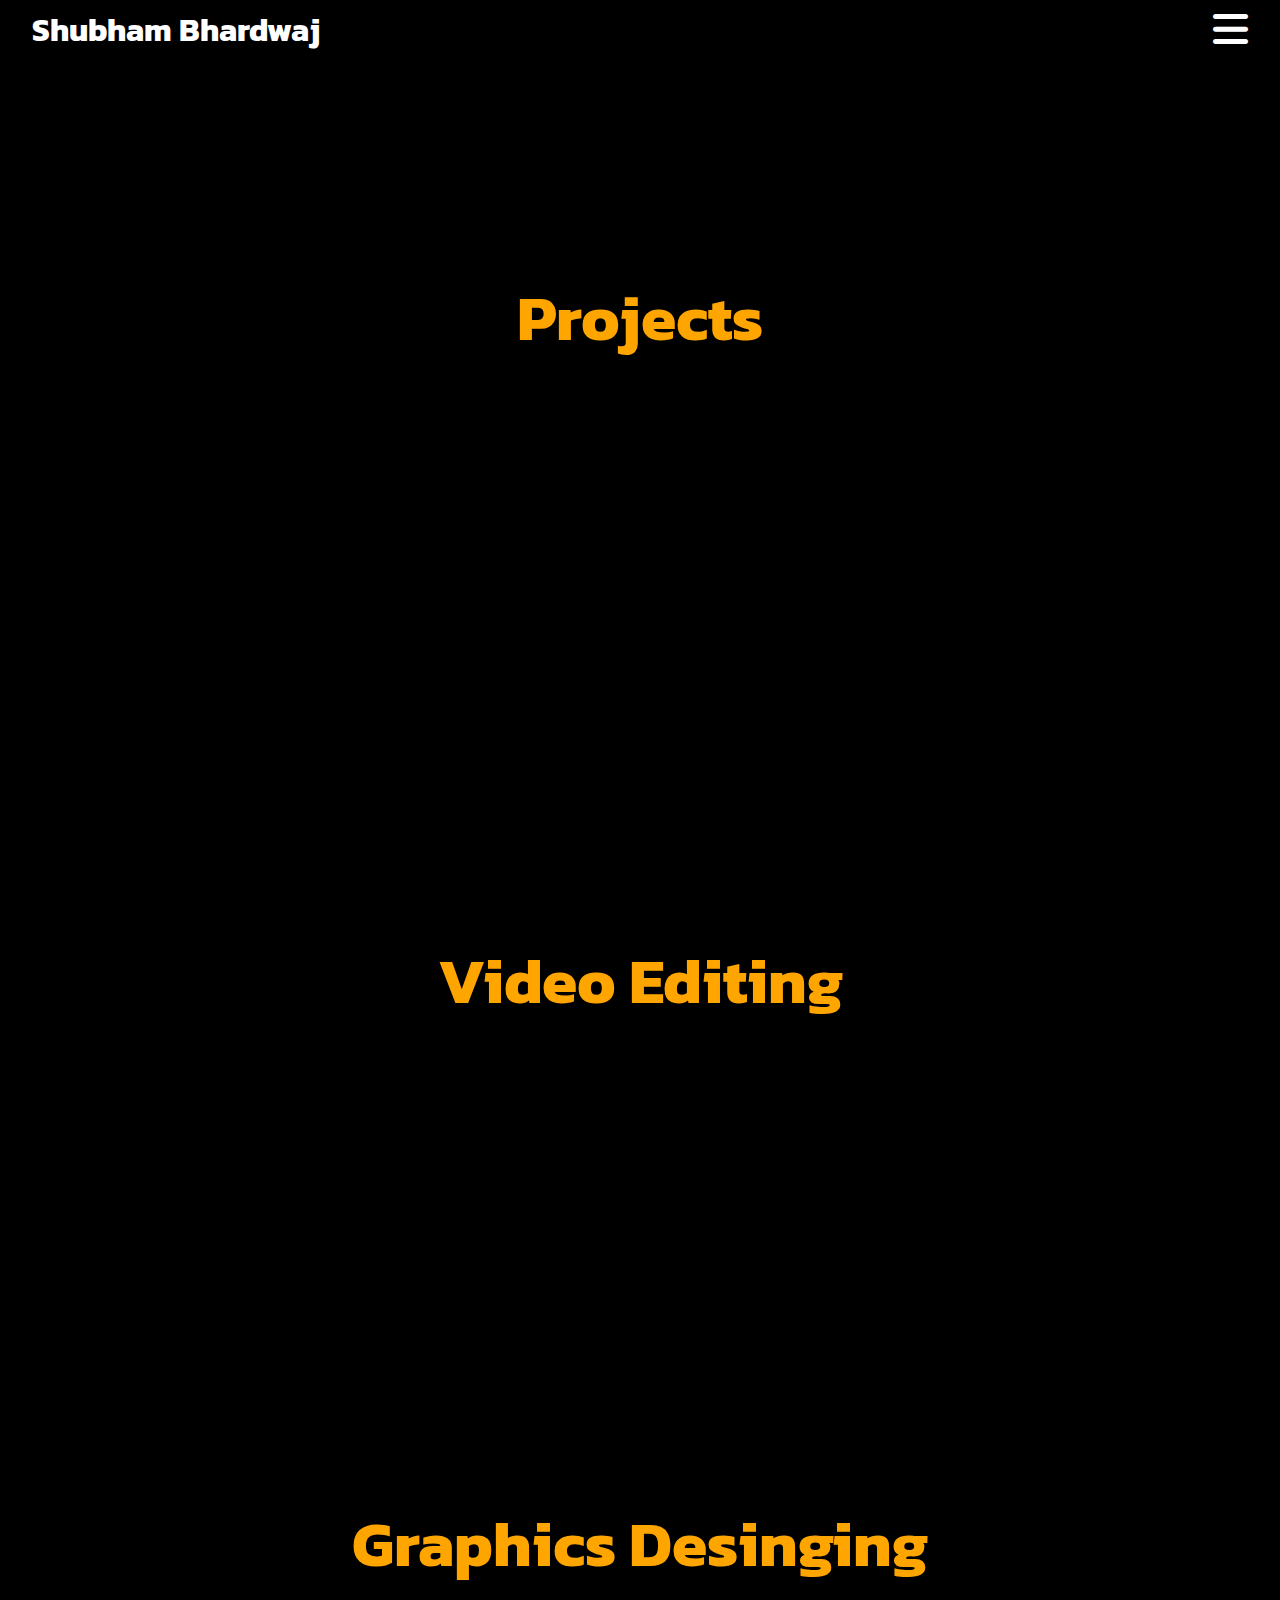
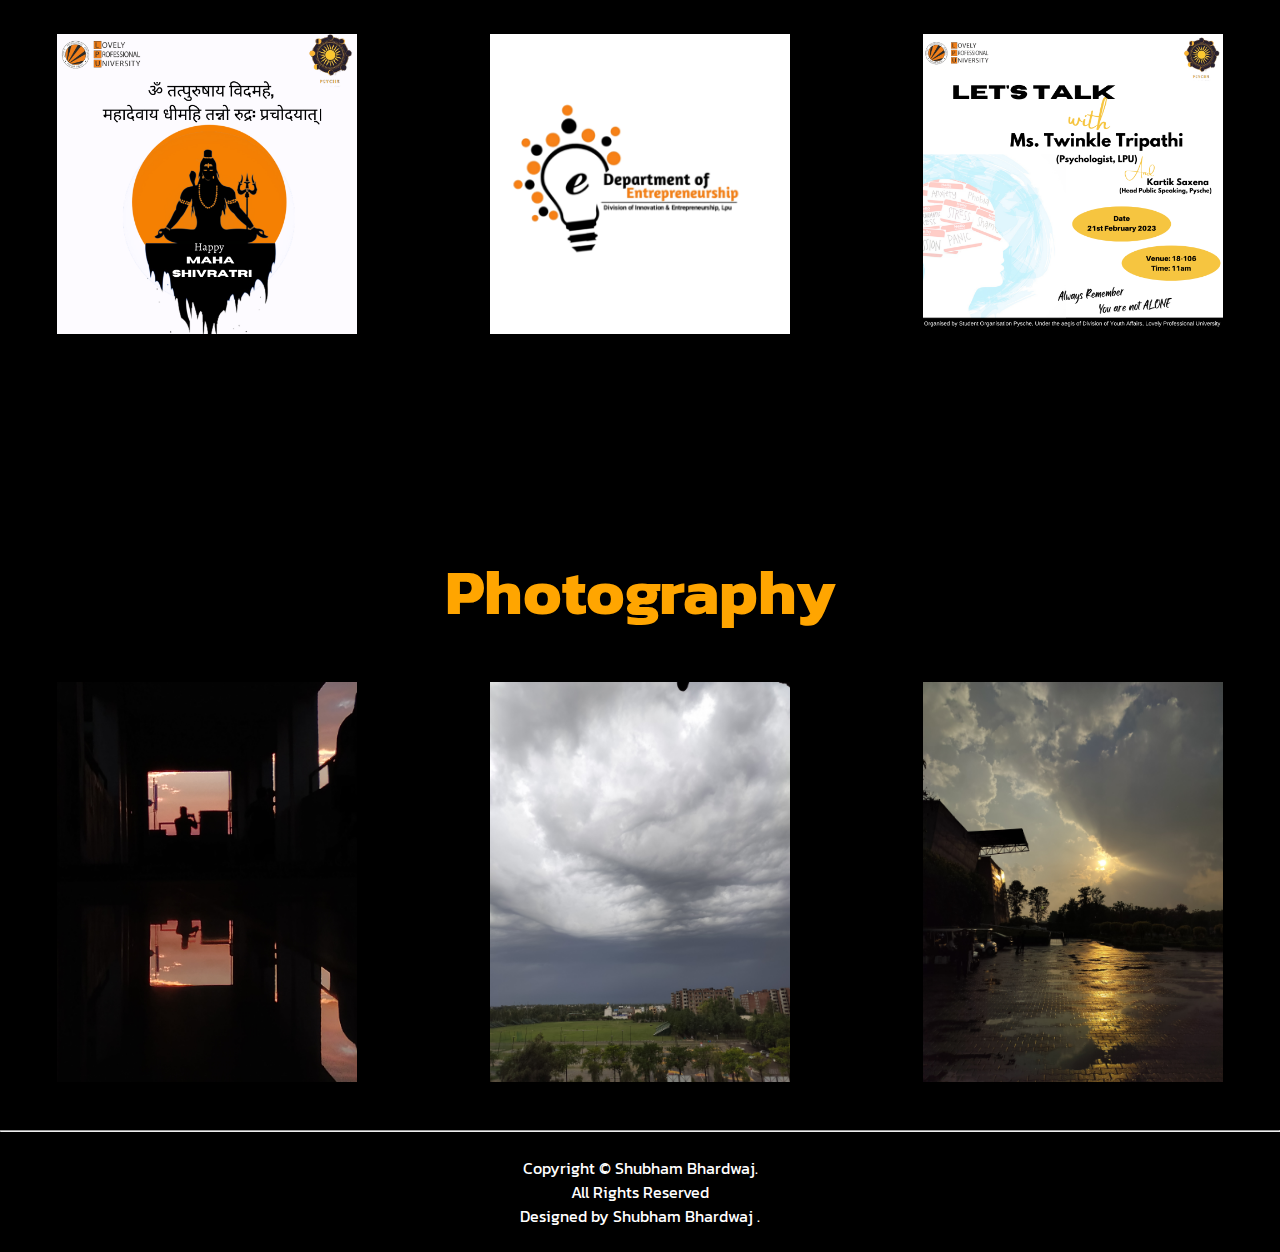
<file: work.html>
<!DOCTYPE html>
<html lang="en">
<head>
    <meta charset="UTF-8">
    <meta name="viewport" content="width=device-width, initial-scale=1.0">
    <title>Work</title>
    <link rel="stylesheet" href="style.css"> 
    <link rel="stylesheet" href="https://cdnjs.cloudflare.com/ajax/libs/font-awesome/6.4.2/css/all.min.css">
  
</head>
<body>
  <header id="header">
    <div class="navbar">
        <div class="name">Shubham Bhardwaj</div>
        <ul class="links">
            <li><a href="index.html">Return to Home</a></li>
        </ul>
       
        <div class="toggle_btn"><i class="fa fa-solid fa-bars"></i></div>
    </div>

    <div class="dropdown_menu">
        <li><a href="index.html">Return to Home</a></li>
       
    </div>
</header>


   <!-- Project -->
   <div class="box">
    <div class="who" id="shubham">
      <center><h1 class="heads">Projects</h1></center><br>
      <div class="videos">
        <iframe width="560" height="315" src="https://www.youtube.com/embed/GAglg0RqRQ4?si=hWEF_PT9mqTBvVgF" title="YouTube video player" frameborder="0" allow="accelerometer; autoplay; clipboard-write; encrypted-media; gyroscope; picture-in-picture; web-share" allowfullscreen></iframe>
      </div>
      
    </div>
  </div>
   <!-- Video Editing Work -->
   <div class="box">
    <div class="who">
      <center><h1 class="heads">Video Editing</h1></center><br>
      <div class="videos">
        <iframe width="400" height="215" src="https://www.youtube.com/embed/ATcR9tSfooA?si=GLYRJkqmfQCJOQBv" title="YouTube video player" frameborder="0" allow="accelerometer; autoplay; clipboard-write; encrypted-media; gyroscope; picture-in-picture; web-share" allowfullscreen></iframe>
        
        <iframe width="400" height="215" src="https://www.youtube.com/embed/vRBGuMtldUc?si=w-FrlI24oIQA4Vyw" title="YouTube video player" frameborder="0" allow="accelerometer; autoplay; clipboard-write; encrypted-media; gyroscope; picture-in-picture; web-share" allowfullscreen></iframe>

        <iframe width="400" height="215" src="https://www.youtube.com/embed/1YWot0EeaYQ?si=lqn6bBaaPAybmkX-" title="YouTube video player" frameborder="0" allow="accelerometer; autoplay; clipboard-write; encrypted-media; gyroscope; picture-in-picture; web-share" allowfullscreen></iframe>   
    </div>
    </div>
  </div>

  <!-- Graphics Work -->
  <div class="box">
    <div class="who" id="shubham">
      <center><h1 class="heads">Graphics Desinging</h1></center><br>
      <div class="graphics">
        <img src="gfx1.png" height="300" width="300">
        <img src="gfx3.jpg" height="300" width="300">
        <img src="gfx2.png" height="300" width="300">
    </div>
      
    </div>
  </div>

  <!-- Photography -->
  <div class="box">
    <div class="who" id="shubham">
      <center><h1 class="heads">Photography</h1></center><br>
      <div class="shots">
        <img src="shot1.jpg" height="400" width="300">
        <img src="shot3.jpg" height="400" width="300">
        <img src="shot2.jpg" height="400" width="300">
    </div>
    </div>
  </div>
<br>
<br>
  <hr><br>

    <!-- Footer -->
   <center><p class="footer">Copyright © Shubham Bhardwaj. <br>All Rights Reserved<br>
    Designed by Shubham Bhardwaj .</p></center>
    <br>
    <script >
      
      const toggleBtn = document.querySelector('.toggle_btn')

      const toggleBtnIcon = document.querySelector('.toggle_btn i')

      const dropDownMenu = document.querySelector('.dropdown_menu')

      toggleBtn.onclick = function(){
        dropDownMenu.classList.toggle('open')
        const isOpen = dropDownMenu.classList.contains('open')

        toggleBtnIcon.classList = isOpen ? 'fa-solid fa-xmark' : 'fa-solid fa-bars'
    }
    
  </script>
</body>
</html>
</file>
<file: style.css>
@import url('https://fonts.googleapis.com/css2?family=Kanit&family=Pixelify+Sans&display=swap');
*{
    margin: 0;
    padding: 0  ;
    box-sizing: border-box;
    scroll-behavior: smooth;
}
body{
    background-color: #000000 ;
    color: white;
    font-family: 'Kanit', sans-serif;
}

li{
    list-style: none;
}

a{
    color: rgb(255, 255, 255);
    text-decoration: none;
    font-size: 1.5em;
}
a:hover{
    color: rgb(255, 128, 0);
    transition-delay: 100ms;
}

/* Header */

header{
    position: relative;
    padding: 0 2rem;
}

.navbar{
    width: 100%;
    height: 60px;
    max-width: 1500px;
    margin: 0 auto;
    display: flex;
    align-items: center;
    justify-content: space-between;
    flex-wrap: row;
}
 
.navbar .name {
    font-size: 2rem;
    font-weight: bold;
}

.navbar .links{
    display: flex;
    gap: 2rem;
}

.navbar .toggle_btn{
    color: rgb(255, 255, 255);
    display: none;
    font-size: 2.5rem;
    cursor: pointer;
}

.action_btn{
    background-color: orange;
    border-radius: 20px;
    color: rgb(255, 255, 255);
    padding: 0.5rem 1rem;
    border: none;
    outline: none;
    font-size: 1.5rem;
    font-weight: bold;
    cursor: pointer;
}

.action_btn:hover{
    color: black;
}

/* Dropdown menu */
.dropdown_menu{
    position: absolute;
    right: 2rem;
    top: 60px;   
    height: 0;
    width: 300px;
    background:rgba(255, 252, 255,0.1); 
    backdrop-filter: blur(15px);
    border-radius: 10px;
    overflow: hidden;
    transition: height .2s cubic-bezier(0.175, 0.885, 0.32, 1.275);
}

.dropdown_menu li{
    padding: 0.7rem;
    display: flex;
    justify-content: center;
    align-items: center;
}
.dropdown_menu.open{
    height: auto;
}
.dropdown_menu .action_btn{
    width: 100%;
    display: flex;
    justify-content: center;
}

/* Photo and Name */
.about{
    display: flex;
    flex-direction: row;
    justify-content: space-around;
    align-items: center;
    width: auto;
    height: 600px;
    margin-top: 90px;
}
.pic{
    display: flex;
    width: auto;
    height: 600px;
    
}

.dp{
    border: none;
    border-radius: 50% 50% 52% 48% / 50% 49% 51% 50%;
                    
}

.intro{
    font-size: 2em;
}

.profession{
    font-size: 1em;
    color: orange;
}

.socials{
    display: flex;
    flex-direction: row;
    gap: 20px;
    color: white;
    font-size: 0.6em;
    margin-top: 20px;
}
.socials :hover{
    color: orange;
}
#down{
    font-size: 0.9em;
}
.heads{
    color: orange;
    margin-top: 200px;
    font-size: 4rem;
}
/* Who */
.box{
    display: flex;
    justify-content: center;
}
.who{
    display: flex;
    flex-direction: column;
    justify-content: center;
    width: 1300px;
    margin-top: 10px;
    font-size: 1.8em;
    text-align: center;
}

/* Skills */
.skillbox{
    display: flex;
    justify-content: center;
    
}

.cards{
    display: flex;
    flex-direction: row;
    flex-wrap: wrap;
    align-items: center;
    justify-content: space-around;
}
.subcards{
    display: flex;
    align-items: center;
    justify-content: center;
    height: 270px;
    width: 270px;
    margin-top: 40px;
    border-radius: 30px;
    background-color: white;
}
.htm{
    height: 220px;
    width: 220px;
}
.css{
    height: 223px;
    width: 223px;
}
.js{
    border-radius: 30px;
    height: 270px;
    width: 270px;
}
.cpp{
    height: 200px;
    width: 200px;
}


/* Tools */
.tools{
    margin-top: 150px;
}

.subcards:hover{
    box-shadow: -1px 2px 18px 9px rgba(255,165,0,0.65);
    transition: 100ms;
}

/* Resume */
.container{
    display: flex;
    justify-content: center;
    align-items: center;
    font-size: 1.5em;
    width: auto;
    flex-wrap: wrap;
}
.row{
    /* display: grid;
    grid-template-columns: 1fr 1fr;
    grid-column-gap: 20px; */
    display: flex;
    flex-direction: row;
    flex-wrap: wrap; 
    gap: 180px;   
}

.title{
    padding:0px 0px 20px 30px;
    font-size: 1.8em;
}

.content{
    padding: 0px 20px;
    border-left: 2px solid orange;
}
.cntbox{
    position: relative;
    padding: 40px;
    border: 1px solid rgb(0, 0, 0);
    cursor: pointer;
    transition: all 0.4s;
    
}

.content .cntbox:hover{
    box-shadow: 0px 3px 12px 0px rgb(219, 219, 217);
    border: 1px solid transparent;
}
.content .cntbox::before{
    content: '';
    position: absolute;
    width: 16px;
    height: 16px;
    border-radius: 50%;
    right: 100%;
    top: 0%;
    background-color:white;
    border: 2px solid white;
    right: calc(100% + 12px);
}
.year{
    color: orange;
    font-size: 1.2em;
}

/* Testimonials */
.cards3{
    display: flex;
    flex-direction: row;
    flex-wrap: wrap;
    align-items: center;
    justify-content: space-around;
}
.subcards3{
    display: flex;
    flex-direction: column;
    align-items: center;
    justify-content: center;
    height:auto;
    font-size: 1.7rem;
    width: 340px;
    margin-top: 40px;
    border-radius: 30px;
    color: rgb(255, 255, 255);
    
}
.subcards3:hover{
    box-shadow: -1px 2px 18px 9px rgba(255,165,0,0.65);
    transition: 100ms;
}
.words{
    font-size: 0.7em;
    padding: 1px;
}

/* Project */
.cards2{
    display: flex;
    flex-direction: row;
    flex-wrap: wrap;
    align-items: center;
    justify-content: space-around;
}
.subcards2{
    display: flex;
    flex-direction: column;
    align-items: center;
    justify-content: center;
    height: 300px;
    width: 300px;
    margin-top: 40px;
    border-radius: 30px;
    
}
.subcards2:hover{
    box-shadow: -1px 2px 18px 9px rgba(255, 255, 255, 0.65);
    transition: 100ms;
}
.prj_head{
    color: orange;
}

/* Certification */
.course_head{
    margin-top: 90px;
}
.cards4{
    display: flex;
    flex-direction: row;
    flex-wrap: wrap;
    align-items: center;
    justify-content: space-around;
}
.subcards4{
    display: flex;
    flex-direction: column;
    align-items: center;
    justify-content: center;
    height: 300px;
    width: auto;
    margin-top: 40px;
    border-radius: 30px;
    font-size: 0.8em;

}

/* Work Page */
.videos{
    display: flex;
    flex-direction: row;
    flex-wrap: wrap;
    justify-content: space-around;
    align-items: center;
    gap: 20px;
}
.graphics{
    display: flex;
    flex-direction: row;
    flex-wrap: wrap;
    justify-content: space-around;
    align-items: center;
    gap: 20px;
}
.shots{
    display: flex;
    flex-direction: row;
    flex-wrap: wrap;
    justify-content: space-around;
    align-items: center;
    gap: 20px;
}

/* Contact */
.container2{
    display: flex;
    align-items: center;
    justify-content: center;
    flex-direction: column;
}
.creds{
    display: flex;
    text-align: center;
    font-size: 1.7rem;
    justify-content: center;
    align-items: center;
    color: white;
}

/* 
Responsive Design */

@media(max-width:1300px){
    .navbar .links,.navbar .action_btn{
        display: none;
    }

    .navbar .toggle_btn{
        display: block;
    }
    .about{
        display: flex;
        flex-direction: column;
        justify-content: space-between  ;
        align-items: center;
        width: auto;
        height: 800px;
        margin-top: 40px;
    }

    .dp{
        width: 500px;
    }

    
.pic{
    display: flex;
    border-radius: 200px;
}

.intro{
    font-size: 2em;
}

.profession{
    font-size: 1em;
    color: orange;
}
.container{
    font-size: 1em;
}
}


/* Tablets */
@media(max-width:745px){
    .intro{
        font-size: 1.7em;
    }
    .about{
        height: 600px;
    }
    .dp{
        height: 400px;
        width: 320px;
    }
    .profession{
        font-size: 1em;
        color: orange;
    }
}

/* Big Phones */
@media(max-width:537px){
    .intro{
        font-size: 1.5em;
    }
.dp{
    height: 300px;
    width: 250px;
}
.about{
    height: 450px;
}
    .profession{
        font-size: 0.8em;
        color: orange;
    }
}

@media(max-width: 600px){
    .container{
        min-width: 280px;
    }

    .user-input-box{
        margin-bottom: 12px;
        width: 100%;
    }

    .user-input-box:nth-child(2n){
        justify-content: space-between;
    }

    .gender-category{
        display: flex;
        justify-content: space-between;
        width: 100%;
    }

    .main-user-info{
        max-height: 380px;
        overflow: auto;
    }

    .main-user-info::-webkit-scrollbar{
        width: 0;
    }
}
/* Mobiles */
@media(max-width:400px){
    .intro{
        font-size: 1.3em;
    }
    .dp{
        width: 220px;
        height: 280px;
    }
    .about{
        height: 430px;
    }
    .profession{
        font-size: 0.9em;
        color: orange;
    }
    .navbar .name {
        font-size: 1.5rem;
        font-weight: bold;
    }
    iframe{
        width: 300px;
        border-radius: 10px;
    }
}

@media(max-width:1111px){
    .row{
        display: flex;
        justify-content: center;
        align-items: center;
    }
}
</file>
